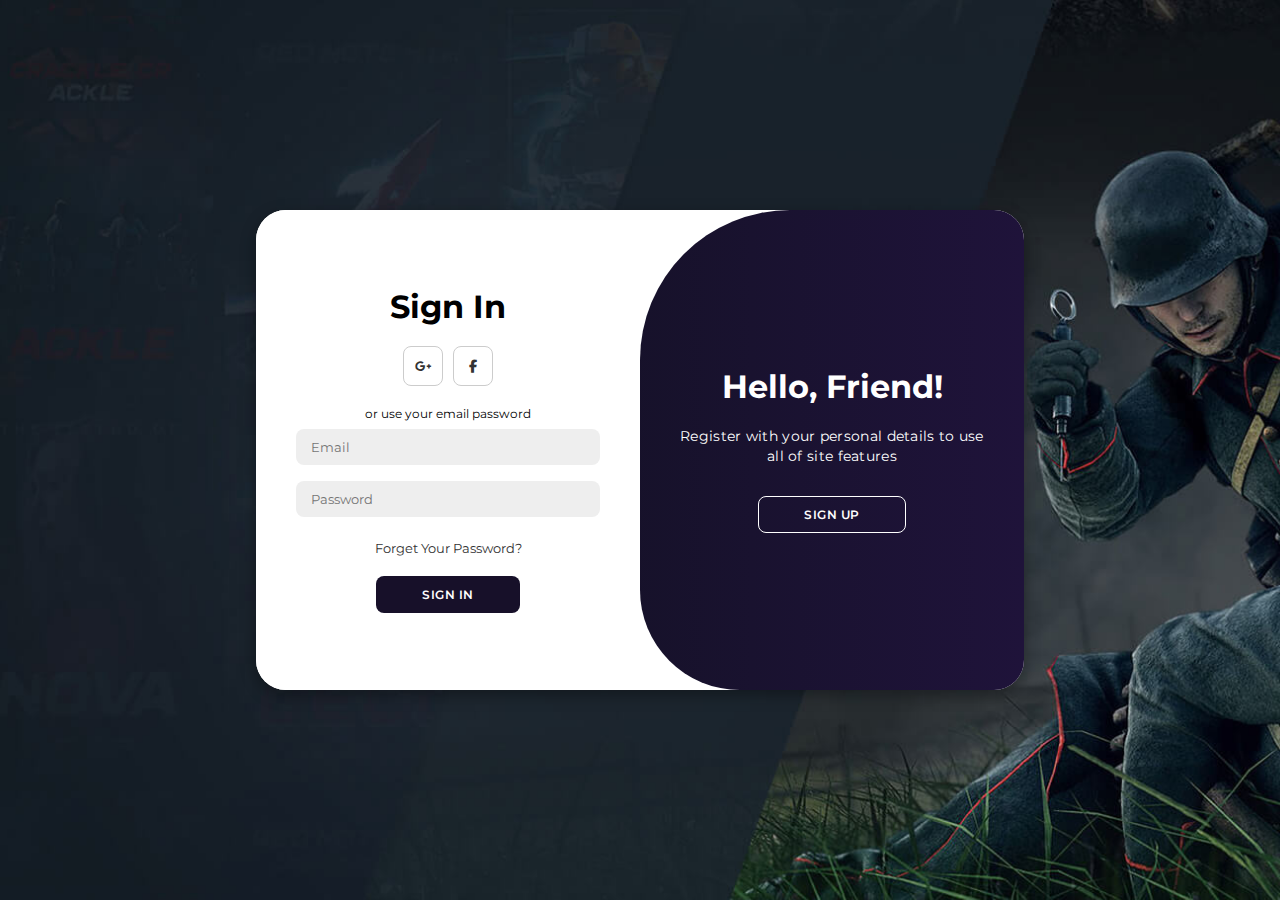
<file: Login/index.html>
<!DOCTYPE html>
<html lang="en">

<head>
    <meta charset="UTF-8">
    <meta name="viewport" content="width=device-width, initial-scale=1.0">
    <link rel="stylesheet" href="https://cdnjs.cloudflare.com/ajax/libs/font-awesome/6.4.2/css/all.min.css">
    <link rel="stylesheet" href="style.css">
    <title>UnderMovie | Login | Sign-up</title>
</head>

<body>

    <div class="container" id="container">
        <div class="form-container sign-up">
            <form>
                <h1>Create Account</h1>
                <div class="social-icons">
                    <a href="#" class="icon"><i class="fa-brands fa-google-plus-g"></i></a>
                    <a href="#" class="icon"><i class="fa-brands fa-facebook-f"></i></a>
                  
                </div>
                <span>or use your email for registeration</span>
                <input type="text" placeholder="Name">
                <input type="email" placeholder="Email">
                <input type="password" placeholder="Password">
                <button>Sign Up</button>
            </form>
        </div>
        <div class="form-container sign-in">
            <form>
                <h1>Sign In</h1>
                <div class="social-icons">
                    <a href="#" class="icon"><i class="fa-brands fa-google-plus-g"></i></a>
                    <a href="#" class="icon"><i class="fa-brands fa-facebook-f"></i></a>
                  
                </div>
                <span>or use your email password</span>
                <input type="email" placeholder="Email">
                <input type="password" placeholder="Password">
                <a href="#">Forget Your Password?</a>
                <button>Sign In</button>
            </form>
        </div>
        <div class="toggle-container">
            <div class="toggle">
                <div class="toggle-panel toggle-left">
                    <h1>Welcome Back!</h1>
                    <p>Enter your personal details to use all of site features</p>
                    <button class="hidden" id="login">Sign In</button>
                </div>
                <div class="toggle-panel toggle-right">
                    <h1>Hello, Friend!</h1>
                    <p>Register with your personal details to use all of site features</p>
                    <button class="hidden" id="register">Sign Up</button>
                </div>
            </div>
        </div>
    </div>

    <script>
        const container = document.getElementById('container');
        const registerBtn = document.getElementById('register');
        const loginBtn = document.getElementById('login');

        registerBtn.addEventListener('click', () => {
            container.classList.add("active");
        });

        loginBtn.addEventListener('click', () => {
            container.classList.remove("active");
        });
    </script>
</body>

</html>
</file>
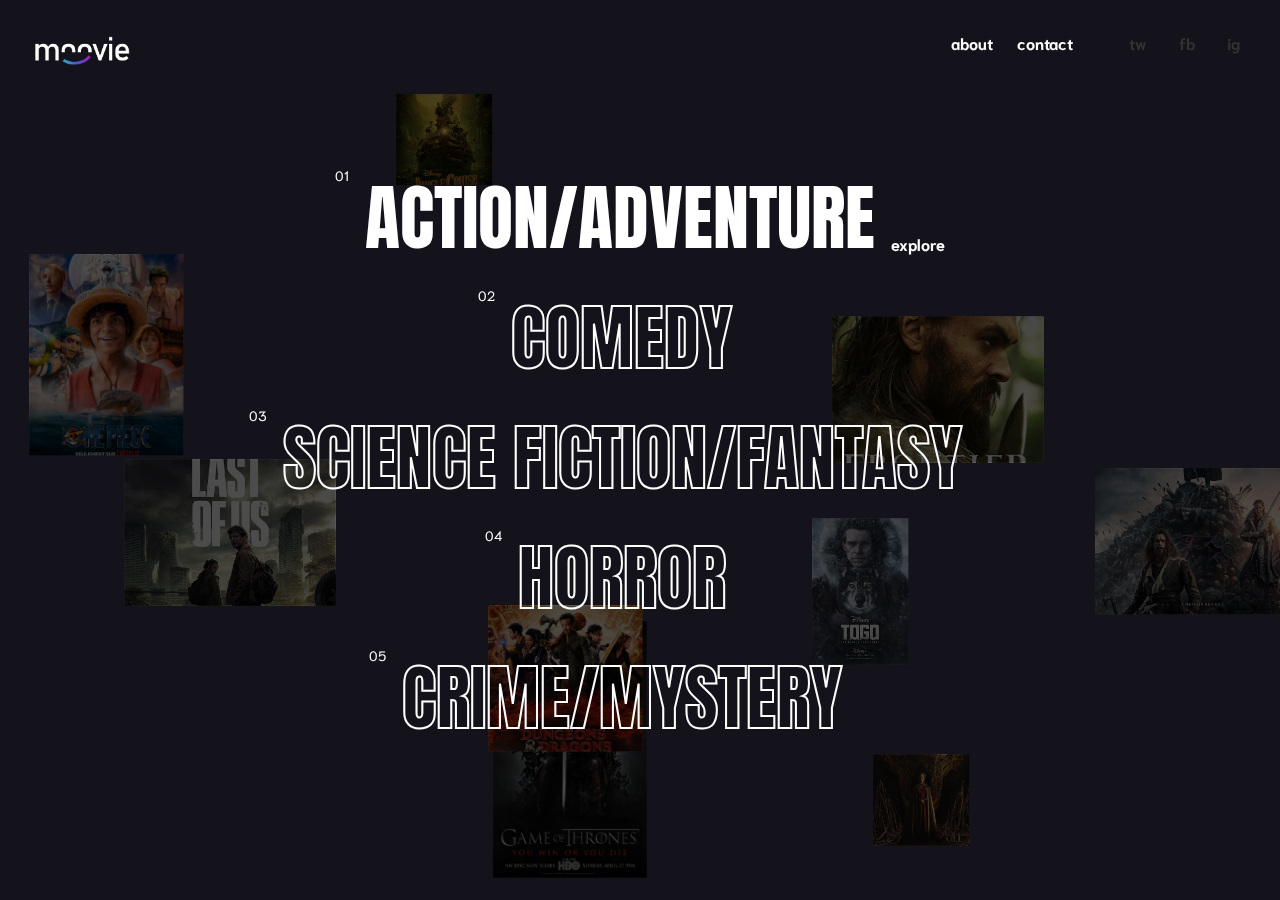
<file: Web Series/index.html>
<!DOCTYPE html>
<html lang="en" class="no-js">

<head>
	<meta charset="UTF-8" />
	<meta name="viewport" content="width=device-width, initial-scale=1">
	<title>hello</title>
	<meta name="description" content="A layout where one can switch between image grid previews." />
	<meta name="keywords" content="image grid, css grid, animation, parallax, layout, template" />
	<meta name="author" content="Codrops" />
	<link rel="shortcut icon" href="favicon.ico">
	<link href="https://fonts.googleapis.com/css?family=Anton|Niramit:400,600,700" rel="stylesheet">
	<link rel="stylesheet" type="text/css" href="css/base.css" />
	<script>document.documentElement.className = "js"; var supportsCssVars = function () { var e, t = document.createElement("style"); return t.innerHTML = "root: { --tmp-var: bold; }", document.head.appendChild(t), e = !!(window.CSS && window.CSS.supports && window.CSS.supports("font-weight", "var(--tmp-var)")), t.parentNode.removeChild(t), e }; supportsCssVars() || alert("Please view this demo in a modern browser that supports CSS Variables.");</script>
	<!--script src="//tympanus.net/codrops/adpacks/analytics.js"></script-->
</head>

<body class="loading">
	<svg class="hidden">
		<symbol id="icon-arrow" viewBox="0 0 24 24">
			<title>arrow</title>
			<polygon points="6.3,12.8 20.9,12.8 20.9,11.2 6.3,11.2 10.2,7.2 9,6 3.1,12 9,18 10.2,16.8 " />
		</symbol>
	</svg>
	<main>
		<div class="frame">

			<a href="../index.html">
				<img width="100px" src="../assets/images/logo.png" alt="Filmlane logo">
			</a>
			<nav class="menutop">
				<a href="../About/about.html" class="menutop__item">about</a>
				<a class="menutop__item">contact</a>
				<a class="menutop__item menutop__item--social">tw</a>
				<a class="menutop__item menutop__item--social">fb</a>
				<a class="menutop__item menutop__item--social">ig</a>
			</nav>
		</div>
		<nav class="menu">
			<div class="menu__item">
				<span class="menu__item-number">01</span>
				<span class="menu__item-textwrap"><span class="menu__item-text">Action/Adventure</span></span>
				<a class="menu__item-link">explore</a>
			</div>
			<div class="menu__item">
				<span class="menu__item-number">02</span>
				<span class="menu__item-textwrap"><span class="menu__item-text">Comedy</span></span>
				<a class="menu__item-link">explore</a>
			</div>
			<div class="menu__item">
				<span class="menu__item-number">03</span>
				<span class="menu__item-textwrap"><span class="menu__item-text">Science Fiction/Fantasy
					</span></span>
				<a class="menu__item-link">explore</a>
			</div>
			<div class="menu__item">
				<span class="menu__item-number">04</span>
				<span class="menu__item-textwrap"><span class="menu__item-text">Horror</span></span>
				<a class="menu__item-link">explore</a>
			</div>
			<div class="menu__item">
				<span class="menu__item-number">05</span>
				<span class="menu__item-textwrap"><span class="menu__item-text">Crime/Mystery
					</span></span>
				<a class="menu__item-link">explore</a>
			</div>
		</nav>
		<div class="page page--preview">
			<div class="gridwrap">
				<div class="grid grid--layout-1">
					<div class="grid__item" style="background-image: url(img/1\ \(1\).jpeg)"></div>
					<div class="grid__item" style="background-image: url(img/1\ \(2\).jpeg)"></div>
					<div class="grid__item" style="background-image: url(img/1\ \(3\).jpeg)"></div>
					<div class="grid__item" style="background-image: url(img/1\ \(4\).jpeg)"></div>
					<div class="grid__item" style="background-image: url(img/1\ \(5\).jpeg)"></div>
					<div class="grid__item" style="background-image: url(img/1\ \(6\).jpeg)"></div>
					<div class="grid__item" style="background-image: url(img/1\ \(7\).jpeg)"></div>
					<div class="grid__item" style="background-image: url(img/1\ \(8\).jpeg)"></div>
					<div class="grid__item" style="background-image: url(img/1\ \(9\).jpeg)"></div>
				</div>
				<div class="grid grid--layout-2">
					<div class="grid__item" style="background-image: url(img/2\ \(9\).jpeg)"></div>
					<div class="grid__item" style="background-image: url(img/2\ \(8\).jpeg)"></div>
					<div class="grid__item" style="background-image: url(img/2\ \(7\).jpeg)"></div>
					<div class="grid__item" style="background-image: url(img/2\ \(6\).jpeg)"></div>
					<div class="grid__item" style="background-image: url(img/2\ \(5\).jpeg)"></div>
					<div class="grid__item" style="background-image: url(img/2\ \(4\).jpeg)"></div>
					<div class="grid__item" style="background-image: url(img/2\ \(3\).jpeg)"></div>
					<div class="grid__item" style="background-image: url(img/2\ \(2\).jpeg)"></div>
				</div>
				<div class="grid grid--layout-3">
					<div class="grid__item" style="background-image: url(img/3\ \(1\).jpeg)"></div>
					<div class="grid__item" style="background-image: url(img/3\ \(2\).jpeg)"></div>
					<div class="grid__item" style="background-image: url(img/3\ \(3\).jpeg)"></div>
					<div class="grid__item" style="background-image: url(img/3\ \(4\).jpeg)"></div>
					<div class="grid__item" style="background-image: url(img/3\ \(5\).jpeg)"></div>
					<div class="grid__item" style="background-image: url(img/3\ \(6\).jpeg)"></div>
					<div class="grid__item" style="background-image: url(img/3\ \(7\).jpeg)"></div>
					<div class="grid__item" style="background-image: url(img/3\ \(8\).jpeg)"></div>
					<div class="grid__item" style="background-image: url(img/3\ \(9\).jpeg)"></div>
				</div>
				<div class="grid grid--layout-4">
					<div class="grid__item" style="background-image: url(img/4\ \(1\).jpeg)"></div>
					<div class="grid__item" style="background-image: url(img/4\ \(2\).jpeg)"></div>
					<div class="grid__item" style="background-image: url(img/4\ \(4\).jpeg)"></div>
					<div class="grid__item" style="background-image: url(img/4\ \(3\).jpeg)"></div>
					<div class="grid__item" style="background-image: url(img/4\ \(5\).jpeg)"></div>
					<div class="grid__item" style="background-image:url(img/4\ \(6\).jpeg)"></div>
					<div class="grid__item" style="background-image: url(img/4\ \(7\).jpeg)"></div>
					<div class="grid__item" style="background-image: url(img/4\ \(9\).jpeg)"></div>
				</div>
				<div class="grid grid--layout-5">
					<div class="grid__item" style="background-image: url(img/5\ \(1\).jpeg)"></div>
					<div class="grid__item" style="background-image: url(img/5\ \(2\).jpeg)"></div>
					<div class="grid__item" style="background-image: url(img/5\ \(3\).jpeg)"></div>
					<div class="grid__item" style="background-image: url(img/5\ \(4\).jpeg)"></div>
					<div class="grid__item" style="background-image: url(img/5\ \(5\).jpeg)"></div>
					<div class="grid__item" style="background-image: url(img/5\ \(6\).jpeg)"></div>
					<div class="grid__item" style="background-image: url(img/5\ \(7\).jpeg)"></div>
					<div class="grid__item" style="background-image: url(img/5\ \(8\).jpeg)"></div>
					<div class="grid__item" style="background-image: url(img/5\ \(9\).jpeg)"></div>
				</div>
				<button class="gridback"><svg class="icon icon--arrow">
						<use xlink:href="#icon-arrow"></use>
					</svg></button>
			</div><!-- /gridwrap -->
			<div class="content">
				<div class="content__item">
					Action/adventure series are known for intense and dynamic action sequences. These can include
					fights, chases, and daring feats that keep the audience on the edge of their seats.
					The storyline often involves characters embarking on adventurous journeys, quests, or missions.
					These adventures can take place in exotic or dangerous locations, adding an element of exploration
					and discovery to the narrative.
					The main characters typically possess special skills or abilities that contribute to their success
					in overcoming challenges. These skills may range from combat proficiency and survival instincts to
					intelligence and technological expertise.
					There is usually a central conflict or antagonist that the protagonists must face. This could be a
					villain, an evil organization, or a force threatening the well-being of the characters or the world
					they inhabit.
					These series may take place in a variety of settings, ranging from real-world locations to fantasy
					realms. The diverse settings contribute to the sense of adventure and exploration.
					Episodes can be standalone adventures or contribute to an overarching storyline. A balance between
					episodic and serialized elements keeps the audience engaged and encourages them to tune in
					regularly.
				</div>
				<div class="content__item">
					Humorous Premise: Comedy series typically have a humorous concept or premise that serves as the
					foundation for the show. This could be centered around a workplace, a group of friends, a family, or
					any other relatable setting.

					Ensemble Cast: Comedy series often feature an ensemble cast of characters, each contributing to the
					humor in their unique way. These characters may have distinct personalities and quirks that lead to
					comedic interactions.

					Situation-Based Humor: The humor in a comedy series often arises from specific situations or
					scenarios. These situations can be relatable, absurd, or exaggerated, but they usually lead to
					comedic outcomes.

					Wordplay and Wit: Clever wordplay, puns, and witty dialogue are common elements in comedy series.
					The writing is crafted to elicit laughter through clever language and comedic timing.

					Recurring Themes and Running Gags: Many comedy series incorporate recurring themes or running gags
					that become familiar to the audience. These elements contribute to the show's identity and can be a
					source of ongoing humor.

					Physical Comedy: Physical humor, including slapstick comedy and visual gags, is often used to
					generate laughs. Characters may find themselves in awkward or absurd situations that lead to comedic
					outcomes.

					Breaking the Fourth Wall: Some comedy series involve characters breaking the fourth wall,
					acknowledging the audience directly, or engaging in meta-humor. This can create a self-aware and
					playful dynamic.

					Character Development: While the primary goal is to make the audience laugh, successful comedy
					series often incorporate character development. Characters may learn, grow, or face challenges in a
					humorous way.

					Episodic Structure: Many comedy series follow an episodic structure, where each episode presents a
					self-contained story or situation. This allows viewers to enjoy episodes independently, although
					there may be an overarching storyline.

					Social Commentary: Some comedy series use humor to provide social commentary or satirize real-world
					situations. This adds depth to the comedy and may resonate with a broader audience.
				</div>
				<div class="content__item">
					A science fiction/fantasy series is a television genre that combines elements of science fiction and
					fantasy in its storytelling. These series often explore speculative and imaginative concepts,
					futuristic settings, advanced technologies, and fantastical elements. Here are key features and
					elements commonly found in science fiction/fantasy series
				</div>
				<div class="content__item">
					A horror series is a television genre that aims to evoke fear, suspense, and a sense of dread in its
					audience. These series often explore themes of the supernatural, psychological terror, and the
					unknown. Here are key features and elements commonly found in horror series
				</div>
				<div class="content__item">
					Crime/mystery is a genre of television programming that revolves around the investigation and
					resolution of criminal cases. These series often combine elements of suspense, intrigue, and
					detective work, drawing viewers into the process of solving crimes. Here are key features and
					elements commonly found in crime/mystery series
				</div>
			</div>
		</div><!-- /page -->
	</main>
	<script src="js/imagesloaded.pkgd.min.js"></script>
	<script src="js/TweenMax.min.js"></script>
	<script src="js/demo.js"></script>
</body>

</html>
</file>
<file: Login/style.css>
@import url('https://fonts.googleapis.com/css2?family=Montserrat:wght@300;400;500;600;700&display=swap');

*{
    margin: 0;
    padding: 0;
    box-sizing: border-box;
    font-family: 'Montserrat', sans-serif;
}

body{
    background-image: url('../assets/images/hero-bg.jpg');
    background-position: center;
    background-size: cover;
    display: flex;
    align-items: center;
    justify-content: center;
    flex-direction: column;
    height: 100vh;
}

.container{
    background-color: #fff;
    border-radius: 30px;
    box-shadow: 0 5px 15px rgba(0, 0, 0, 0.35);
    position: relative;
    overflow: hidden;
    width: 768px;
    max-width: 100%;
    min-height: 480px;
}

.container p{
    font-size: 14px;
    line-height: 20px;
    letter-spacing: 0.3px;
    margin: 20px 0;
}

.container span{
    font-size: 12px;
}

.container a{
    color: #333;
    font-size: 13px;
    text-decoration: none;
    margin: 15px 0 10px;
}

.container button{
    background-color: #171029;
    color: #fff;
    font-size: 12px;
    padding: 10px 45px;
    border: 1px solid transparent;
    border-radius: 8px;
    font-weight: 600;
    letter-spacing: 0.5px;
    text-transform: uppercase;
    margin-top: 10px;
    cursor: pointer;
}

.container button.hidden{
    background-color: transparent;
    border-color: #fff;
}

.container form{
    background-color: #fff;
    display: flex;
    align-items: center;
    justify-content: center;
    flex-direction: column;
    padding: 0 40px;
    height: 100%;
}

.container input{
    background-color: #eee;
    border: none;
    margin: 8px 0;
    padding: 10px 15px;
    font-size: 13px;
    border-radius: 8px;
    width: 100%;
    outline: none;
}

.form-container{
    position: absolute;
    top: 0;
    height: 100%;
    transition: all 0.6s ease-in-out;
}

.sign-in{
    left: 0;
    width: 50%;
    z-index: 2;
}

.container.active .sign-in{
    transform: translateX(100%);
}

.sign-up{
    left: 0;
    width: 50%;
    opacity: 0;
    z-index: 1;
}

.container.active .sign-up{
    transform: translateX(100%);
    opacity: 1;
    z-index: 5;
    animation: move 0.6s;
}

@keyframes move{
    0%, 49.99%{
        opacity: 0;
        z-index: 1;
    }
    50%, 100%{
        opacity: 1;
        z-index: 5;
    }
}

.social-icons{
    margin: 20px 0;
}

.social-icons a{
    border: 1px solid #ccc;
    border-radius: 20%;
    display: inline-flex;
    justify-content: center;
    align-items: center;
    margin: 0 3px;
    width: 40px;
    height: 40px;
}

.toggle-container{
    position: absolute;
    top: 0;
    left: 50%;
    width: 50%;
    height: 100%;
    overflow: hidden;
    transition: all 0.6s ease-in-out;
    border-radius: 150px 0 0 100px;
    z-index: 1000;
}

.container.active .toggle-container{
    transform: translateX(-100%);
    border-radius: 0 150px 100px 0;
}

.toggle{
    background-color: #191227;
    height: 100%;
    background: linear-gradient(to right, #0e101b, #1f133a);
    color: #fff;
    position: relative;
    left: -100%;
    height: 100%;
    width: 200%;
    transform: translateX(0);
    transition: all 0.6s ease-in-out;
}

.container.active .toggle{
    transform: translateX(50%);
}

.toggle-panel{
    position: absolute;
    width: 50%;
    height: 100%;
    display: flex;
    align-items: center;
    justify-content: center;
    flex-direction: column;
    padding: 0 30px;
    text-align: center;
    top: 0;
    transform: translateX(0);
    transition: all 0.6s ease-in-out;
}

.toggle-left{
    transform: translateX(-200%);
}

.container.active .toggle-left{
    transform: translateX(0);
}

.toggle-right{
    right: 0;
    transform: translateX(0);
}

.container.active .toggle-right{
    transform: translateX(200%);
}
</file>
<file: Web Series/css/base.css>
article,aside,details,figcaption,figure,footer,header,hgroup,main,nav,section,summary{display:block;}audio,canvas,video{display:inline-block;}audio:not([controls]){display:none;height:0;}[hidden]{display:none;}html{font-family:sans-serif;-ms-text-size-adjust:100%;-webkit-text-size-adjust:100%;}body{margin:0;}a:focus{outline:thin dotted;}a:active,a:hover{outline:0;}h1{font-size:2em;margin:0.67em 0;}abbr[title]{border-bottom:1px dotted;}b,strong{font-weight:bold;}dfn{font-style:italic;}hr{-moz-box-sizing:content-box;box-sizing:content-box;height:0;}mark{background:#ff0;color:#000;}code,kbd,pre,samp{font-family:monospace,serif;font-size:1em;}pre{white-space:pre-wrap;}q{quotes:"\201C" "\201D" "\2018" "\2019";}small{font-size:80%;}sub,sup{font-size:75%;line-height:0;position:relative;vertical-align:baseline;}sup{top:-0.5em;}sub{bottom:-0.25em;}img{border:0;}svg:not(:root){overflow:hidden;}figure{margin:0;}fieldset{border:1px solid #c0c0c0;margin:0 2px;padding:0.35em 0.625em 0.75em;}legend{border:0;padding:0;}button,input,select,textarea{font-family:inherit;font-size:100%;margin:0;}button,input{line-height:normal;}button,select{text-transform:none;}button,html input[type="button"],input[type="reset"],input[type="submit"]{-webkit-appearance:button;cursor:pointer;}button[disabled],html input[disabled]{cursor:default;}input[type="checkbox"],input[type="radio"]{box-sizing:border-box;padding:0;}input[type="search"]{-webkit-appearance:textfield;-moz-box-sizing:content-box;-webkit-box-sizing:content-box;box-sizing:content-box;}input[type="search"]::-webkit-search-cancel-button,input[type="search"]::-webkit-search-decoration{-webkit-appearance:none;}button::-moz-focus-inner,input::-moz-focus-inner{border:0;padding:0;}textarea{overflow:auto;vertical-align:top;}table{border-collapse:collapse;border-spacing:0;}
*,
*::after,
*::before {
	box-sizing: border-box;
}

body {
	--color-text: #fff;
	--color-bg: #14131b;
	--color-link: #fff;
	--color-link-hover: #0b44fb;
	font-family: "Niramit", Arial, sans-serif;
	min-height: 100vh;
	color: #57585c;
	color: var(--color-text);
	background-color: #fff;
	background-color: var(--color-bg);
	-webkit-font-smoothing: antialiased;
	-moz-osx-font-smoothing: grayscale;
	overflow: scroll;
	overflow-x: hidden;
}

/* Page Loader */
.js .loading::before {
	content: '';
	position: fixed;
	z-index: 100000;
	top: 0;
	left: 0;
	width: 100%;
	height: 100%;
	background: var(--color-bg);
}

.js .loading::after {
	content: '';
	position: fixed;
	z-index: 100000;
	top: 50%;
	left: 50%;
	width: 60px;
	height: 60px;
	margin: -30px 0 0 -30px;
	pointer-events: none;
	border-radius: 50%;
	opacity: 0.4;
	background: var(--color-link);
	animation: loaderAnim 0.7s linear infinite alternate forwards;
}

@keyframes loaderAnim {
	to {
		opacity: 1;
		transform: scale3d(0.5,0.5,1);
	}
}


a {
	text-decoration: none;
	color: var(--color-link);
	outline: none;
}

a:hover,
a:focus {
	color: var(--color-link-hover);
}

button:focus,
a:focus {
	outline: none;
}

.hidden {
	position: absolute;
	overflow: hidden;
	width: 0;
	height: 0;
	pointer-events: none;
}

/* Icons */
.icon {
	display: block;
	width: 1.5em;
	height: 1.5em;
	margin: 0 auto;
	fill: currentColor;
}

main {
	position: relative;
	width: 100%;
}

.frame {
	padding: 2rem 1rem 0;
	text-align: center;
	position: absolute;
	z-index: 10000;
	top: 0;
	left: 0;
	width: 100%;
}

.content {
	text-align: center;
}

/* Header */
.codrops-header {
	position: relative;
	z-index: 100;
}

.codrops-header__links a {
	display: inline-block;
	text-transform: lowercase;
}

.codrops-header__links a:nth-child(2) {
	margin: 0 0.5rem;
}

.codrops-header__title {
	font-size: 1rem;
	line-height: 1;
	margin: 0 0 0.75rem 0;
}

.pageheader {
	font-size: 1rem;
	margin: 1rem 0;
}

.menutop__item {
	pointer-events: auto;
	font-weight: bold;
	cursor: pointer;
	margin: 0 0.5rem;
}

.menutop__item--social {
	color: #323232;
}

.menu {
	position: fixed;
	top: 9.6875rem;
	left: 0;
	width: 100%;
	height: calc(100% - 9.6875rem);
	display: flex;
	flex-direction: column;
	align-items: center;
	justify-content: center;
	z-index: 10000;
	pointer-events: none;
}

.menu__item {
	position: relative;
	display: flex;
	flex-wrap: wrap;
	justify-content: center;
	pointer-events: auto;
}

.menu--closed .menu__item {
	pointer-events: none;
}

.menu__item-number {
	display: none;
	font-size: 0.85rem;
}

.menu__item-textwrap {
	position: relative;
	overflow: hidden;
	line-height: 1;
	margin: 1rem 0 0 0;
}

.menu__item-text {
	font-family: "Anton", Arial, sans-serif;
	text-transform: uppercase;
	-webkit-text-stroke: 2px #fff;
	text-stroke: 2px #fff;
	-webkit-text-fill-color: transparent;
	text-fill-color: transparent;
	color: transparent;
	font-size: 2rem;
	padding: 0 1rem;
	cursor: pointer;
	display: inline-block;
}

.menu__item--current .menu__item-text {
	-webkit-text-fill-color: #fff;
	text-fill-color: #fff;
	color: #fff;
	-webkit-text-stroke: 2px transparent;
	text-stroke: 2px transparent;
}

.menu__item-link {
	pointer-events: none;
	font-weight: bold;
	align-self: flex-end;
	opacity: 0;
	width: 100%;
	cursor: pointer;
	text-align: center;
}

.menu__item--current .menu__item-link {
	pointer-events: auto;
}

.gridwrap {
	display: grid;
	max-width: 1300px;
	margin: 0 auto;
	grid-template-columns: 100%;
	grid-template-rows: 1.75rem calc(100% - 1.75rem);
	position: relative;
	padding: 12rem 5vw 2rem;
	pointer-events: none;
}

.gridback {
	align-self: center;
	grid-area: 1 / 1 / 2 / 2;
	justify-self: center;
	background: none;
	border: 0;
	margin: 0;
	padding: 0;
	color: #fff;
	opacity: 0;
}

.gridback:hover {
	color: var(--color-link-hover);
}

.gridback:focus {
	outline: none;
}

.grid--open ~ .gridback {
	pointer-events: auto;
}

.grid {
	grid-area: 2 / 1 / 3 / 2;
	--gridgap: 3vw;
	--gridwidth: 100%;
	--gridheight: calc(100vh - 9.6875rem);
	display: grid;
	width: var(--gridwidth);
	height: var(--gridheight);
	grid-template-rows: repeat(10,calc(var(--gridheight) / 10 - var(--gridgap)));
	grid-template-columns: repeat(10,calc(var(--gridwidth) / 10 - var(--gridgap)));
	grid-gap: var(--gridgap);
	align-content: center;
    justify-content: center;
}

.grid__item {
	opacity: 0;
	position: relative;
	background-repeat: no-repeat;
	background-position: 50% 50%;
	background-size: cover;
}

.grid--open .grid__item {
	pointer-events: auto;
}

.grid__item::after {
	content: '';
	background: rgba(0,0,0,0.7);
	position: absolute;
	width: 100%;
	height: 100%;
	top: 0;
	left: 0;
	transition: background 1s cubic-bezier(1,0,0,1);
}

.grid--open .grid__item::after {
	background: rgba(0,0,0,0);
}

/* Layout 1 */
.grid--layout-1 .grid__item:first-child {grid-area: 3 / 1 / 8 / 4;}
.grid--layout-1 .grid__item:nth-child(2) {grid-area: 1 / 2 / 3 / 4;}
.grid--layout-1 .grid__item:nth-child(3) {grid-area: 5 / 4 / 8 / 8; }
.grid--layout-1 .grid__item:nth-child(4) {grid-area: 2 / 7 / 5 / 11;}
.grid--layout-1 .grid__item:nth-child(5) {grid-area: 1 / 4 / 5 / 7;}
.grid--layout-1 .grid__item:nth-child(6) {grid-area: 8 / 5 / 11 / 2;}
.grid--layout-1 .grid__item:nth-child(7) {grid-area: 10 / 9 / 8 / 11;}
.grid--layout-1 .grid__item:nth-child(8) {grid-area: 5 / 8 / 8 / 10;}
.grid--layout-1 .grid__item:nth-child(9) {grid-area: 8 / 5 / 11 / 9;}


/* Layout 2 */
.grid--layout-2 .grid__item:first-child { grid-area: 2 / 1 / 5 / 4; }
.grid--layout-2 .grid__item:nth-child(2) { grid-area: 1 / 4 / 4 / 7; }
.grid--layout-2 .grid__item:nth-child(3) {grid-area: 1 / 7 / 5 / 10;}
.grid--layout-2 .grid__item:nth-child(4) {grid-area: 5 / 1 / 7 / 4;}
.grid--layout-2 .grid__item:nth-child(5) {grid-area: 4 / 4 / 7 / 7;}
.grid--layout-2 .grid__item:nth-child(6) {grid-area: 7 / 7 / 11 / 4;}
.grid--layout-2 .grid__item:nth-child(7) {grid-area: 5 / 7 / 8 / 11;}
.grid--layout-2 .grid__item:nth-child(8) {grid-area: 7 / 2 / 9 / 4;}

/* Layout 3 */
.grid--layout-3 .grid__item:first-child {grid-area: 1 / 2 / 3 / 5;}
.grid--layout-3 .grid__item:nth-child(2) {grid-area: 3 / 1 / 6 / 5;}
.grid--layout-3 .grid__item:nth-child(3) {grid-area: 1 / 5 / 5 / 8;}
.grid--layout-3 .grid__item:nth-child(4) {grid-area: 2 / 8 / 6 / 11;}
.grid--layout-3 .grid__item:nth-child(5) {grid-area: 5 / 5 / 8 / 8;}
.grid--layout-3 .grid__item:nth-child(6) {grid-area: 6 / 8 / 8 / 11;}
.grid--layout-3 .grid__item:nth-child(7) {grid-area: 6 / 2 / 8 / 5;}
.grid--layout-3 .grid__item:nth-child(8) {grid-area: 11 / 4 / 8 / 7;}
.grid--layout-3 .grid__item:nth-child(9) {grid-area: 8 / 9 / 11 / 7;}

/* Layout 4 */
.grid--layout-4 .grid__item:first-child {grid-area: 2 / 1 / 4 / 4;}
.grid--layout-4 .grid__item:nth-child(2) {grid-area: 1 / 4 / 3 / 7;}
.grid--layout-4 .grid__item:nth-child(3) {grid-area: 3 / 4 / 5 / 7;}
.grid--layout-4 .grid__item:nth-child(4) {grid-area: 1 / 7 / 4 / 11;}
.grid--layout-4 .grid__item:nth-child(5) {grid-area: 4 / 2 / 7 / 4;}
.grid--layout-4 .grid__item:nth-child(6) {grid-area: 5 / 7 / 8 / 4;}
.grid--layout-4 .grid__item:nth-child(7) {grid-area: 4 / 7 / 8 / 11;}
.grid--layout-4 .grid__item:nth-child(8) {grid-area: 8 / 9 / 11 / 4;}

/* Layout 5 */
.grid--layout-5 .grid__item:first-child {grid-area: 2 / 1 / 5 / 4;}
.grid--layout-5 .grid__item:nth-child(2) {grid-area: 1 / 4 / 5 / 7;}
.grid--layout-5 .grid__item:nth-child(3) {grid-area: 5 / 2 / 7 / 5;}
.grid--layout-5 .grid__item:nth-child(4) {grid-area: 1 / 7 / 4 / 11;}
.grid--layout-5 .grid__item:nth-child(5) {grid-area: 5 / 7 / 7 / 5;}
.grid--layout-5 .grid__item:nth-child(6) {grid-area: 7 / 5 / 10 / 1;}
.grid--layout-5 .grid__item:nth-child(7) {grid-area: 4 / 7 / 7 / 9;}
.grid--layout-5 .grid__item:nth-child(8) {grid-area: 4 / 9 / 9 / 11;}
.grid--layout-5 .grid__item:nth-child(9) {grid-area: 7 / 5 / 11 / 9;}

.content__item {
	max-width: 600px;
	margin: 0 auto;
	font-size: 1.15rem;
	padding: 1.5rem;
}

.js .content__item {
	position: absolute;
	top: 0;
	opacity: 0;
	pointer-events: none;
}

.js .content__item--current {
	position: relative;
	opacity: 1;
	pointer-events: auto;
}

.page--preview {
	position: relative;
	overflow: hidden;
	height: 100vh;
}

@media screen and (min-width: 53em) {
	.content {
		position: relative;
		display: flex;
		justify-content: center;
		align-items: center;
		margin: 0 auto;
		min-height: 60vh;
		text-align: left;
	}
	.frame {
		position: fixed;
		text-align: left;
		display: grid;
		align-content: space-between;
		max-width: none;
		height: 100vh;
		padding: 2rem;
		pointer-events: none;
		grid-template-columns: 50% 50%;
		grid-template-rows: auto auto auto;
		grid-template-areas: 'pageheader menutop'
							'... ...'
							'... codropsheader';
	}
	.codrops-header {
		grid-area: codropsheader;
		padding: 0;
		justify-self: end;
		text-align: right;
	}
	.codrops-links {
		margin: 0;
	}
	.frame a {
		pointer-events: auto;
	}
	.pageheader {
		grid-area: pageheader;
		margin: 0;
	}
	.menutop {
		grid-area: menutop;
		justify-self: end;
		width: 100%;
		display: grid;
		grid-template-rows: 100%;
		grid-auto-flow: column;
		justify-content: end;
		grid-gap: 1rem;
	}
	.menutop__item:nth-child(2) {
		margin: 0 2rem 0 0;
	}
	.menu {
		top: 0;
		height: 100%;
	}
	.menu__item {
		margin: 1rem 0;
		flex-wrap: nowrap;
		justify-content: flex-start;
	}
	.menu__item-number {
		display: block;
	}
	.menu__item-text {
		font-size: 8vh;
	}
	.menu__item-link {
		text-align: left;
		width: auto;
	}
	.gridwrap {
		grid-gap: 3rem;
		padding: 2rem 5vw;
	}
	.grid {
		--gridheight: 1100px;
	}
	.content__item {
		font-size: 1.5rem;
		padding: 10vh 1rem;
	}
}
</file>
